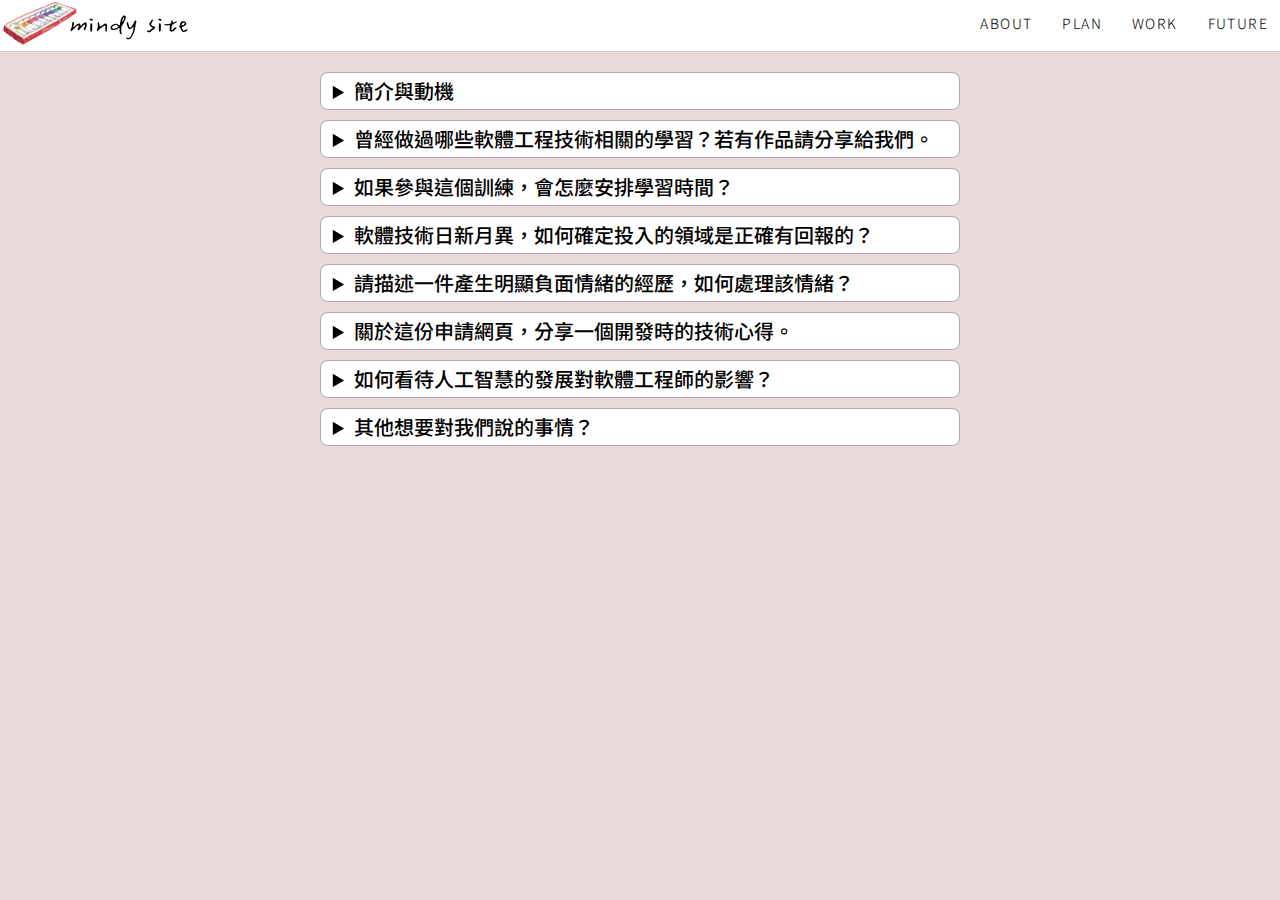
<file: index.html>
<html>

<head>
    <!--網頁寬度=設備寬度 ,  縮放為一倍 -->
    <meta name="viewport" content="width=device-width, initial-scale=1.0" />
    <meta charset="utf-8" />
    <title>Mindy的申請書</title>
    <link rel="stylesheet" type="text/css" href="application.css" />
    <link rel="preconnect" href="https://fonts.googleapis.com">
    <link rel="preconnect" href="https://fonts.gstatic.com" crossorigin>
    <link
        href="https://fonts.googleapis.com/css2?family=LXGW+WenKai+TC&family=Noto+Sans+TC:wght@100..900&family=Roboto:ital,wght@0,100..900;1,100..900&display=swap"
        rel="stylesheet">
</head>

<body>
    <div class="header">
        <div class="logo"><a href="application.html"><img src="book_icon.svg" alt="book_icon"></a></div>

        <div class="nav">
            <div class="opt"><a href="#"></a>ABOUT</a></div>
            <div class="opt"><a href="#"></a>PLAN</a></div>
            <div class="opt"><a href="#"></a>WORK</a></div>
            <div class="opt"><a href="#"></a>FUTURE</a></div>
            <div class="null">0</div>
        </div>
    </div>

    <div class="content">
        <details>
            <summary>簡介與動機</summary>
            <p>彭彭老師好，我是Mindy。<br>
                曾經教過兒童美術跟做過平面設計，卻都沒有想做一輩子。公司沒有不好，只是一眼望穿30年後的自己，
                每天過著差不多的日子然後混吃等死。工作佔每天很長的時間，所以做什麼工作對我來說很重要，
                希望能有更多元的選擇與發展於是提了辭呈踏上未知的旅程。
            </p>
        </details>

        <details>
            <summary>曾經做過哪些軟體工程技術相關的學習？若有作品請分享給我們。</summary>
            <p>
                不知道scratch上的小遊戲算不算? <br>在上CS50第一堂時的課後作業就是做一個scratch小專案 。連結如下：
                <a href="#">scratch小遊戲</a>
            </p>
        </details>

        <details>
            <summary>如果參與這個訓練，會怎麼安排學習時間？</summary>
            <p>
                目前一周進度如下表。但有些觀念會卡關較花時間，所以幫自己排比較鬆，並不是按表操課而是真正
                吸收完成再繼續前進，是覺得這樣安排比較適合我。
            <figure>
                <img src="學習計畫.jpg" width="100%" alt="Web_learning_plan">
                <figcaption>#1.&ensp;主線為彭彭課程先理解觀念，再來是兩個支線任務為Udemy與FCC會講更完整</figcaption>
            </figure>
            我目前也是這樣執行，先看彭彭課程，目前HTML跟CSS的部分已完成，接著開始看udemy的全端課
            <a href="https://www.youtube.com/watch?v=G10vMyRj8Aw">The Complete
                Full-Stack Web Development Bootcamp</a>
            這的Udemy課程，當時大特價時花390買的，結果挖到寶，除了提供該有的知識，老師有講到有效學習的方法，如Learn how to learn的作者說的需要刻意練習並養成習慣，然後搭配番茄鐘並堅持下去。
            所以以此為核心，讓自己幾乎每天都有碰code，並且在一個月內養成習慣，但遇到JS時就沒著麼開心了，慢慢習慣中...
            </p>
        </details>

        <details>
            <summary> 軟體技術日新月異，如何確定投入的領域是正確有回報的？</summary>
            <ul>
                <li>只有不是處理人的事情 AI都可以做得很好 但牽扯到人就沒那麼簡單</li>
                <li>其次我在7~9月期間自學了一陣子，覺得每天花10小時寫code是可以接受的，並且很享受學習的過程。</li>
                <li>然後是較個人的部分，我一直都是個差不多小姐，總是不夠努力因為怕太努力卻沒有等值的回報很丟臉。
                    久了我的人生&ensp;=&ensp;不上不下，所以這次我想為自己努力一次，基於抱著必死的決心我覺得自己可以克服未來的重重關卡。</li>
                <li>至於AI浪潮導致的大環境嚴峻在下面問題內會提到。</li>
            </ul>
        </details>

        <details>
            <summary> 請描述一件產生明顯負面情緒的經歷，如何處理該情緒？</summary>
            <p>
            <h3>我的原則就是先處理心情，在處理事情。</h3>
            有一天晚上，我因為垃圾沒綁好被老公誤解和指責，兩人因此大吵。當下我感覺快失控，立刻選擇離開家，獨自在外遊蕩四小時，冷靜後才打電話確認他也冷靜了，才回家。
            我發現情緒不能被壓抑，而是要找地方釋放。現在我能較快地從負面情緒中走出來，通常是幾小時，意識到自責無濟於事或轉移注意力時，情緒就會自然地被釋放。
            </p>
        </details>

        <details>
            <summary> 關於這份申請網頁，分享一個開發時的技術心得。</summary>
            <p>
            <h3>發現space-between功能</h3>
            我想分享兩個XD<br>
            第一個是剛學到左右對齊的justify-content，以為他只能靠左/置中/靠右，但我想Logo靠左
            導覽列靠右，於是去找別人網站的CSS怎麼寫，進而發現"space-between"，感謝開發space-between的人XD！
            <figure>
                <img src="img01.jpg" width="100%" alt="Mindy's_website_header">
                <figcaption>#1.&ensp;同一行logo靠左邊但Navbar 靠右</figcaption>
            </figure>
            <h3>收合的頁面功能</h3>
            決定要申請時，就想做這種能收合的頁面，但我不知道怎麼弄，死命地查各種關鍵字，終於找到網路上有人分享不用JS也可以做的方法。
            就是summary跟details，自己試用成功後開心到不行XD！
            <figure>
                <img src="GIF.gif" width="100%" alt="Mindy's_website_cotents">
                <figcaption>#2.&ensp;不需用到Javascript也能有動態收合效果</figcaption>
            </figure>
            </p>
        </details>
        <details>
            <summary> 如何看待人工智慧的發展對軟體工程師的影響？</summary>
            <p>
            <h3>AI讓本來就會的人更快完成任務</h3>
            據說很多自動化的流程跟瑣碎的事情都可以給AI做了，公司都不需要在應徵junior engineer甚至不需要徵engineer，所以現在資工系的小朋友跟我們想轉職的人最首當其衝，會比較痛苦沒錯。
            但如果想成立一人公司的人可能會很開心，如果撇去雇傭關係，有AI的輔助感覺讓小公司更有機會生存。
            <h3>結論</h3>
            <strong>正面影響>門檻降低：</strong>過去，初階工程師需要花大量時間學習語法、查找文件、解決基礎錯誤。但現在，AI
            工具可以幫助你快速生成程式碼，處理許多繁瑣的基礎任務。這讓學習曲線變得更平緩，能更快做出一個功能完整的產品。<br>
            <strong>負面影響>競爭加劇：</strong>由於學習門檻降低，吸引了更多非本科系或轉職者投入，市場上的初階工程師數量增多，競爭因此變得更激烈。過去企業可能願意花時間從頭培訓新人，但現在，他們會希望新人在基礎技能上能有更高的起點。

            </p>
        </details>
        <details>
            <summary>其他想要對我們說的事情？</summary>

        </details>
</body>

</html>
</file>
<file: application.css>
body{
margin: 0;
    font-family: "Noto Sans TC", Helvetica,  Tahoma, sans-serif;
    font-weight: 300;
    font-style: normal;
    font-size: 18px;
    background-color: rgb(234, 217, 217);
}

.header{
display: flex;
justify-content: space-between;
font-size:14px ;
border-bottom: 1px solid #cfcfcf;
padding-bottom: 5px;
background-color: rgb(255, 255, 255);
}

.logo{
flex:none;
width: 200px;
}

.nav{
display: flex;
justify-content: end;
align-items: center;
}
.slogan{
  text-align-last: center;
}
.opt{
flex: none;
margin-left:20px;
padding:5px;
text-align: center;
transition:  ease;
transition-duration: 0.3s; 
background-color: rgb(255, 255, 255,0);
border-radius: 10px;
letter-spacing: 0.1em;
}

.opt:hover {
cursor: pointer; 
background-color: rgb(70,70,70);
padding-left:10px;
padding-right:10px;
color: rgba(255, 255, 255); 
}

.null{
color: rgb(1, 1, 1,0); 
}

.content{
    margin:0 25%;
    padding-top: 20px;
    
}

details {
  border: 1px solid #aaa;
  border-radius: 8px;
   padding:0 1em;
  margin-bottom:10px;
   line-height:200%;
   background-color: rgb(255, 255, 255);
}
details:hover {
background-color: rgb(210, 179, 179);
box-shadow: inset 0 0 5px #a07979; 
 }

details[open] {
  padding: 0 1em 1em;
  line-height:200%;
  background-color: rgb(255, 255, 255);
  box-shadow: inset 0 0 0; 
}

summary {
  font-size:20px ;
  font-weight: 500;
  cursor: pointer;
  list-style-position: outside;
  margin-left: 15px;
}
summary:hover {
  margin-top: 1px;
  margin-left: 17px;
transition: margin 0.2s;
}

details[open] summary {
  border-bottom: 1px solid #aaa;
  padding-bottom:0.1em;
  margin-bottom: 5px;
}

p{
  margin: 0;
}

h1{
  margin: 0;
  text-align: center;
}
</file>
